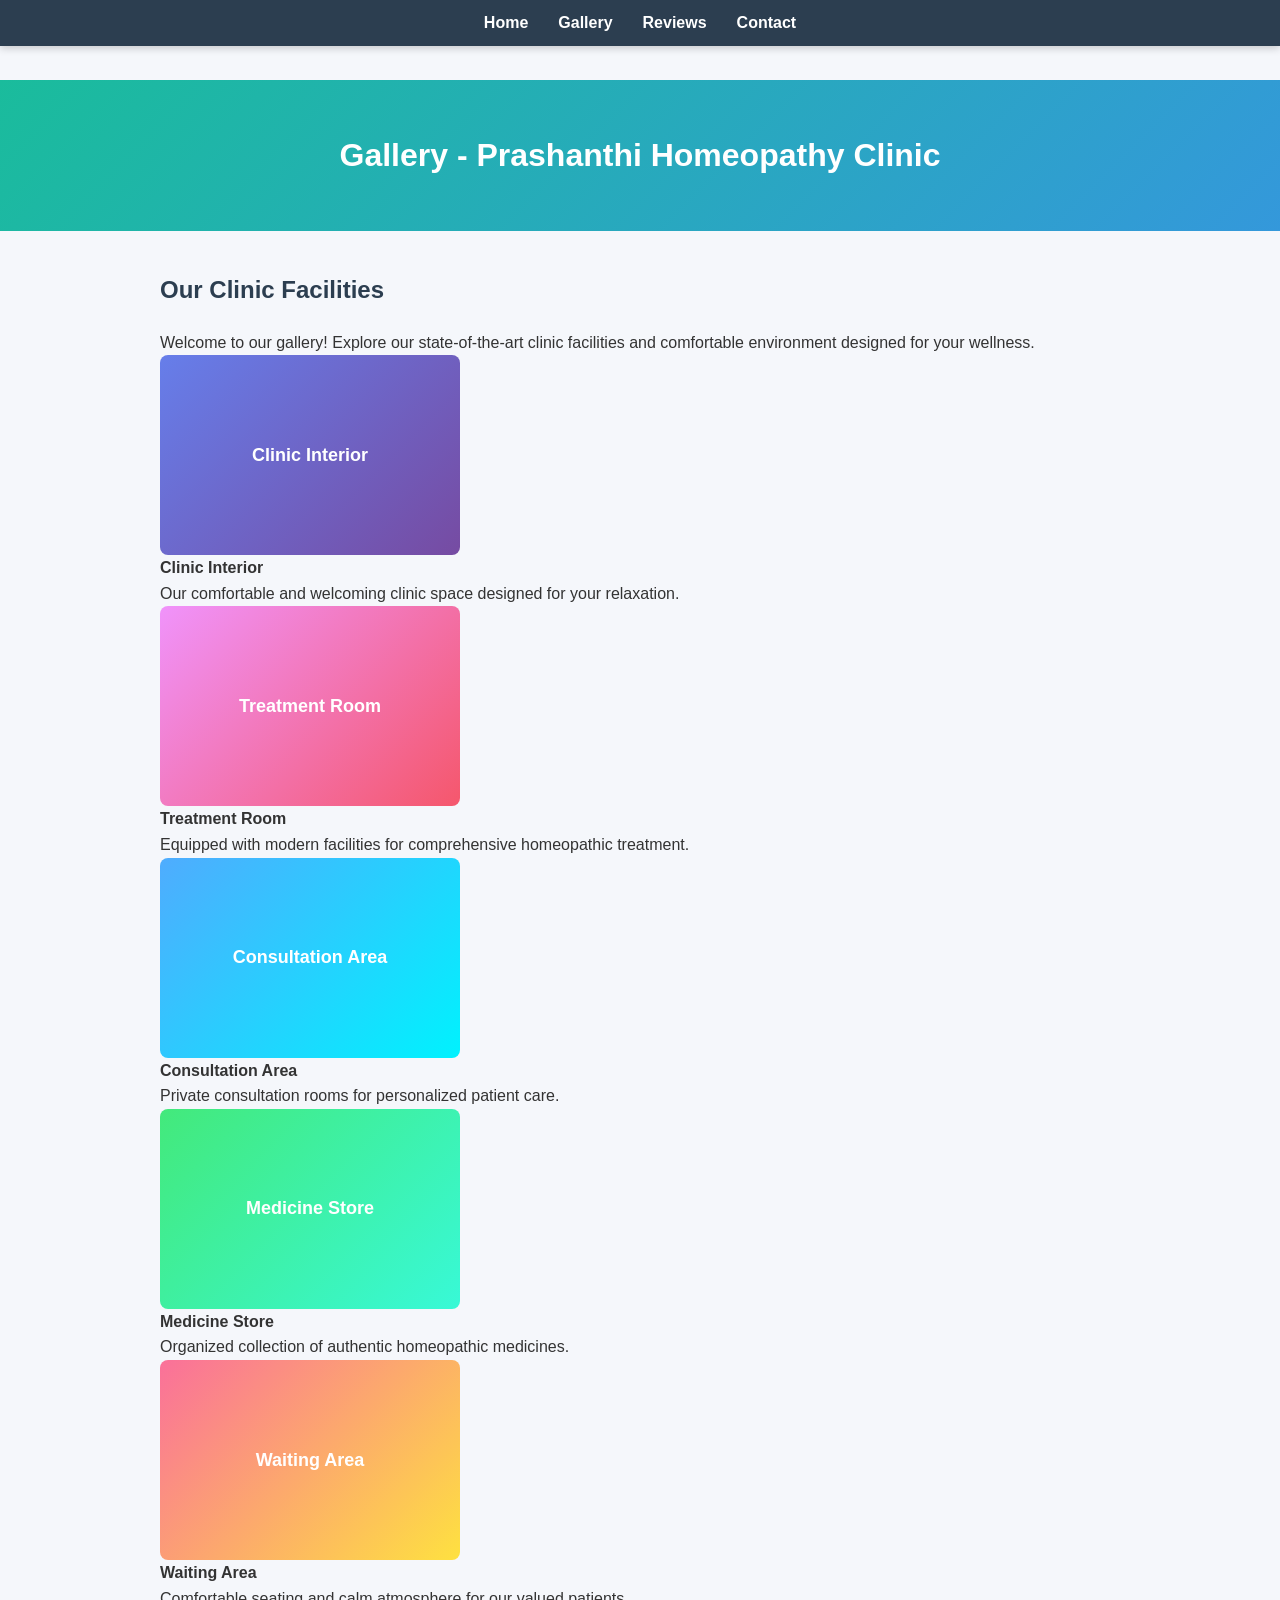
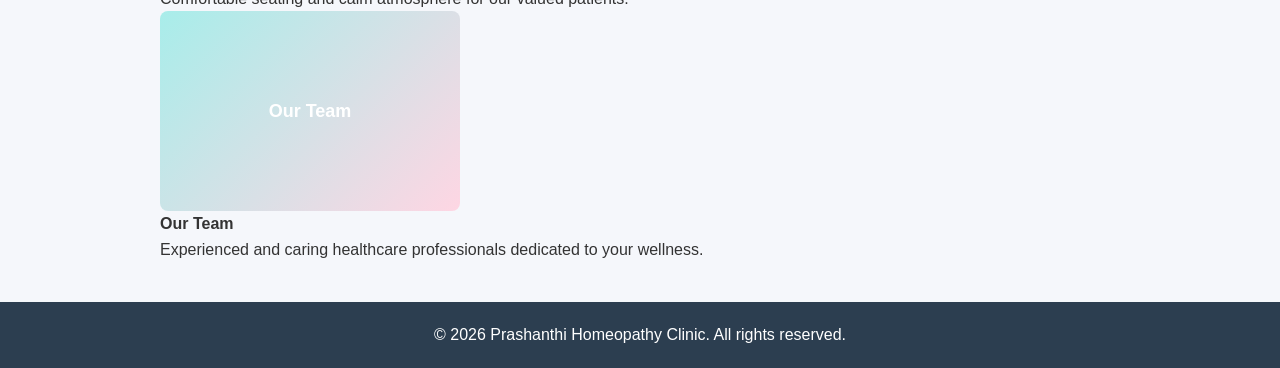
<file: gallery.html>
<!DOCTYPE html>
<html lang="en">
<head>
    <meta charset="UTF-8">
    <meta name="viewport" content="width=device-width, initial-scale=1.0">
    <link rel="stylesheet" href="style.css">
    <title>Gallery - Prashanthi Homeopathy Clinic</title>
</head>
<body>
    <!-- Navigation -->
    <div class="navbar">
        <a href="index.html">Home</a>
        <a href="gallery.html">Gallery</a>
        <a href="index.html#reviews">Reviews</a>
        <a href="index.html#contact">Contact</a>
    </div>

    <header>
        <h1>Gallery - Prashanthi Homeopathy Clinic</h1>
    </header>

    <section>
        <h2>Our Clinic Facilities</h2>
        <p>Welcome to our gallery! Explore our state-of-the-art clinic facilities and comfortable environment designed for your wellness.</p>
        
        <div class="gallery">
            <div class="gallery-item">
                <div style="background: linear-gradient(135deg, #667eea 0%, #764ba2 100%); width: 300px; height: 200px; display: flex; align-items: center; justify-content: center; color: white; font-size: 18px; font-weight: bold; border-radius: 8px;">
                    Clinic Interior
                </div>
                <p><strong>Clinic Interior</strong></p>
                <p>Our comfortable and welcoming clinic space designed for your relaxation.</p>
            </div>

            <div class="gallery-item">
                <div style="background: linear-gradient(135deg, #f093fb 0%, #f5576c 100%); width: 300px; height: 200px; display: flex; align-items: center; justify-content: center; color: white; font-size: 18px; font-weight: bold; border-radius: 8px;">
                    Treatment Room
                </div>
                <p><strong>Treatment Room</strong></p>
                <p>Equipped with modern facilities for comprehensive homeopathic treatment.</p>
            </div>

            <div class="gallery-item">
                <div style="background: linear-gradient(135deg, #4facfe 0%, #00f2fe 100%); width: 300px; height: 200px; display: flex; align-items: center; justify-content: center; color: white; font-size: 18px; font-weight: bold; border-radius: 8px;">
                    Consultation Area
                </div>
                <p><strong>Consultation Area</strong></p>
                <p>Private consultation rooms for personalized patient care.</p>
            </div>

            <div class="gallery-item">
                <div style="background: linear-gradient(135deg, #43e97b 0%, #38f9d7 100%); width: 300px; height: 200px; display: flex; align-items: center; justify-content: center; color: white; font-size: 18px; font-weight: bold; border-radius: 8px;">
                    Medicine Store
                </div>
                <p><strong>Medicine Store</strong></p>
                <p>Organized collection of authentic homeopathic medicines.</p>
            </div>

            <div class="gallery-item">
                <div style="background: linear-gradient(135deg, #fa709a 0%, #fee140 100%); width: 300px; height: 200px; display: flex; align-items: center; justify-content: center; color: white; font-size: 18px; font-weight: bold; border-radius: 8px;">
                    Waiting Area
                </div>
                <p><strong>Waiting Area</strong></p>
                <p>Comfortable seating and calm atmosphere for our valued patients.</p>
            </div>

            <div class="gallery-item">
                <div style="background: linear-gradient(135deg, #a8edea 0%, #fed6e3 100%); width: 300px; height: 200px; display: flex; align-items: center; justify-content: center; color: white; font-size: 18px; font-weight: bold; border-radius: 8px;">
                    Our Team
                </div>
                <p><strong>Our Team</strong></p>
                <p>Experienced and caring healthcare professionals dedicated to your wellness.</p>
            </div>
        </div>
    </section>

    <footer>
        <p>&copy; 2026 Prashanthi Homeopathy Clinic. All rights reserved.</p>
    </footer>
</body>
</html>
</file>
<file: style.css>
/* Reset */
* {
    margin: 0;
    padding: 0;
    box-sizing: border-box;
}
html {
    scroll-behavior: smooth;
}

body {
    font-family: Arial, sans-serif;
    line-height: 1.6;
    background: #f5f7fb;
    color: #333;
    margin-top: 80px; /* adjust if needed */
}

/* Navbar */
.navbar {
    position: fixed;
    top: 0;              /* IMPORTANT */
    left: 0;             /* IMPORTANT */
    width: 100%;         /* IMPORTANT */
    background: #2c3e50;
    padding: 10px 15px;
    display: flex;
    justify-content: center;
    align-items: center;
    gap: 30px;
    z-index: 1000;
    box-shadow: 0 2px 8px rgba(0,0,0,0.2);
    flex-wrap: wrap; /* Allows items to wrap on small mobile screens */
}

.navbar a {
    color: white;
    text-decoration: none;
    font-weight: bold;
}

.navbar a:hover {
    color: #1abc9c;
}

/* Language Switching Logic */
.lang-te { display: none; }
body.te .lang-te { display: inline-block; }
body.te .lang-en { display: none; }

body.en #btn-en { display: none; }
body.te #btn-te { display: none; }

/* Navbar Language Toggle Styling */
.lang-toggle {
    display: flex;
    align-items: center;
}

.lang-toggle button {
    padding: 5px 12px;
    cursor: pointer;
    border: 1px solid #fff;
    background: transparent;
    color: white;
    border-radius: 4px;
    font-size: 14px;
    transition: 0.3s;
}

.lang-toggle button.active {
    background: white;
    color: #333;
    font-weight: bold;
}

/* Header */
header {
    text-align: center;
    padding: 50px 20px;
    background: linear-gradient(135deg, #1abc9c, #3498db);
    color: white;
}

header h1 small {
  display: block;
  font-size: 18px;
  margin-top: 5px;
  font-weight: normal;
}

header h4 {
  line-height: 1.8;
}

/* Sections */
section {
    max-width: 1000px;
    margin: 40px auto;
    padding: 0 20px;
    scroll-margin-top: 90px;
}

h2 {
    margin-bottom: 20px;
    color: #2c3e50;
}

/* Reviews */
#reviews p {
    background: white;
    padding: 15px;
    margin-bottom: 10px;
    border-radius: 8px;
    box-shadow: 0 2px 6px rgba(0,0,0,0.1);
}

/* Form */
form {
    background: white;
    padding: 25px;
    border-radius: 10px;
    box-shadow: 0 3px 10px rgba(0,0,0,0.1);
}

.form-group {
    margin-bottom: 15px;
}

label {
    font-weight: bold;
    display: block;
    margin-bottom: 5px;
}

input, textarea {
    width: 100%;
    padding: 10px;
    border-radius: 6px;
    border: 1px solid #ccc;
}

.btn-submit {
    background: #1abc9c;
    color: white;
    padding: 12px;
    border: none;
    width: 100%;
    border-radius: 6px;
    font-size: 16px;
    cursor: pointer;
}

.btn-submit:hover {
    background: #16a085;
}
.hours {
    background: white;
    padding: 20px;
    border-radius: 10px;
    box-shadow: 0 3px 10px rgba(0,0,0,0.1);
    max-width: 100%;
}

.hours p {
    margin: 10px 0;
    font-size: 16px;
}

.hours strong {
    color: #2c3e50;
}
.clinic-gallery {
    max-width: 1000px;
    margin: 40px auto;
    padding: 0 20px;
}

.gallery-row {
    display: grid;
    grid-template-columns: repeat(auto-fit, minmax(220px, 1fr));
    gap: 15px;
}

.gallery-row img {
    width: 100%;
    height: 200px;
    object-fit: cover;
    border-radius: 10px;
    transition: transform 0.3s ease;
}

.gallery-row img:hover {
    transform: scale(1.05);
}
    .whatsapp-float {
      position: fixed;
      bottom: 20px;
      right: 20px;
      width: 65px;
      height: 65px;
      background-color: #25D366;
      border-radius: 50%;
      display: flex;
      justify-content: center;
      align-items: center;
      box-shadow: 2px 2px 12px rgba(0,0,0,0.3);
      z-index: 1000;
      cursor: pointer;
      animation: pulse 2s infinite;
    }

    @keyframes pulse {
      0% { box-shadow: 0 0 0 0 rgba(37, 211, 102, 0.6); }
      70% { box-shadow: 0 0 0 15px rgba(37, 211, 102, 0); }
      100% { box-shadow: 0 0 0 0 rgba(37, 211, 102, 0); }
    }

    .tooltip {
      position: absolute;
      right: 75px;
      background: #333;
      color: #fff;
      padding: 8px 12px;
      border-radius: 5px;
      font-size: 14px;
      opacity: 0;
      transition: 0.3s;
    }

    .whatsapp-float:hover .tooltip {
      opacity: 1;
    }
.btn-call {
  background: #1abc9c;
  color: white;
  padding: 12px 20px;
  border-radius: 6px;
  text-decoration: none;
  display: inline-block;
}

.treatments {
  max-width: 1000px;
  margin: 40px auto;
  padding: 0 20px;
  text-align: center;
}

.treatment-subtext {
  margin-bottom: 25px;
  color: #555;
}

.treatment-grid {
  display: grid;
  grid-template-columns: repeat(auto-fit, minmax(220px, 1fr));
  gap: 15px;
}

.treatment-item {
  background: white;
  padding: 15px;
  border-radius: 10px;
  box-shadow: 0 2px 8px rgba(0,0,0,0.1);
  font-weight: 500;
  transition: transform 0.2s ease, box-shadow 0.2s ease;
}

.treatment-item:hover {
  transform: translateY(-5px);
  box-shadow: 0 4px 12px rgba(0,0,0,0.15);
}

/* Map Styling */
.map-container {
    width: 100%;
    height: 450px; /* Increased height to ensure address card shows on deployment */
    min-height: 350px;
    border-radius: 10px;
    overflow: hidden;
    box-shadow: 0 4px 12px rgba(0,0,0,0.1);
    margin: 20px 0;
    border: 1px solid #ddd;
}

/* Contact Info */
#contact p {
    margin: 10px 0;
}

/* Working hours */
ul {
    list-style: none;
    display: grid;
    grid-template-columns: repeat(auto-fit, minmax(200px, 1fr));
    gap: 10px;
    margin-top: 15px;
}

ul li {
    background: white;
    padding: 12px;
    border-radius: 8px;
    box-shadow: 0 2px 6px rgba(0,0,0,0.1);
}

/* Footer */
footer {
    text-align: center;
    padding: 20px;
    background: #2c3e50;
    color: white;
    margin-top: 40px;
}

/* Mobile Responsiveness */
@media (max-width: 768px) {
    .navbar {
        gap: 15px;
        padding: 10px;
    }
    header h1 {
        font-size: 24px;
    }
    .map-container {
        height: 350px;
    }
}
</file>
